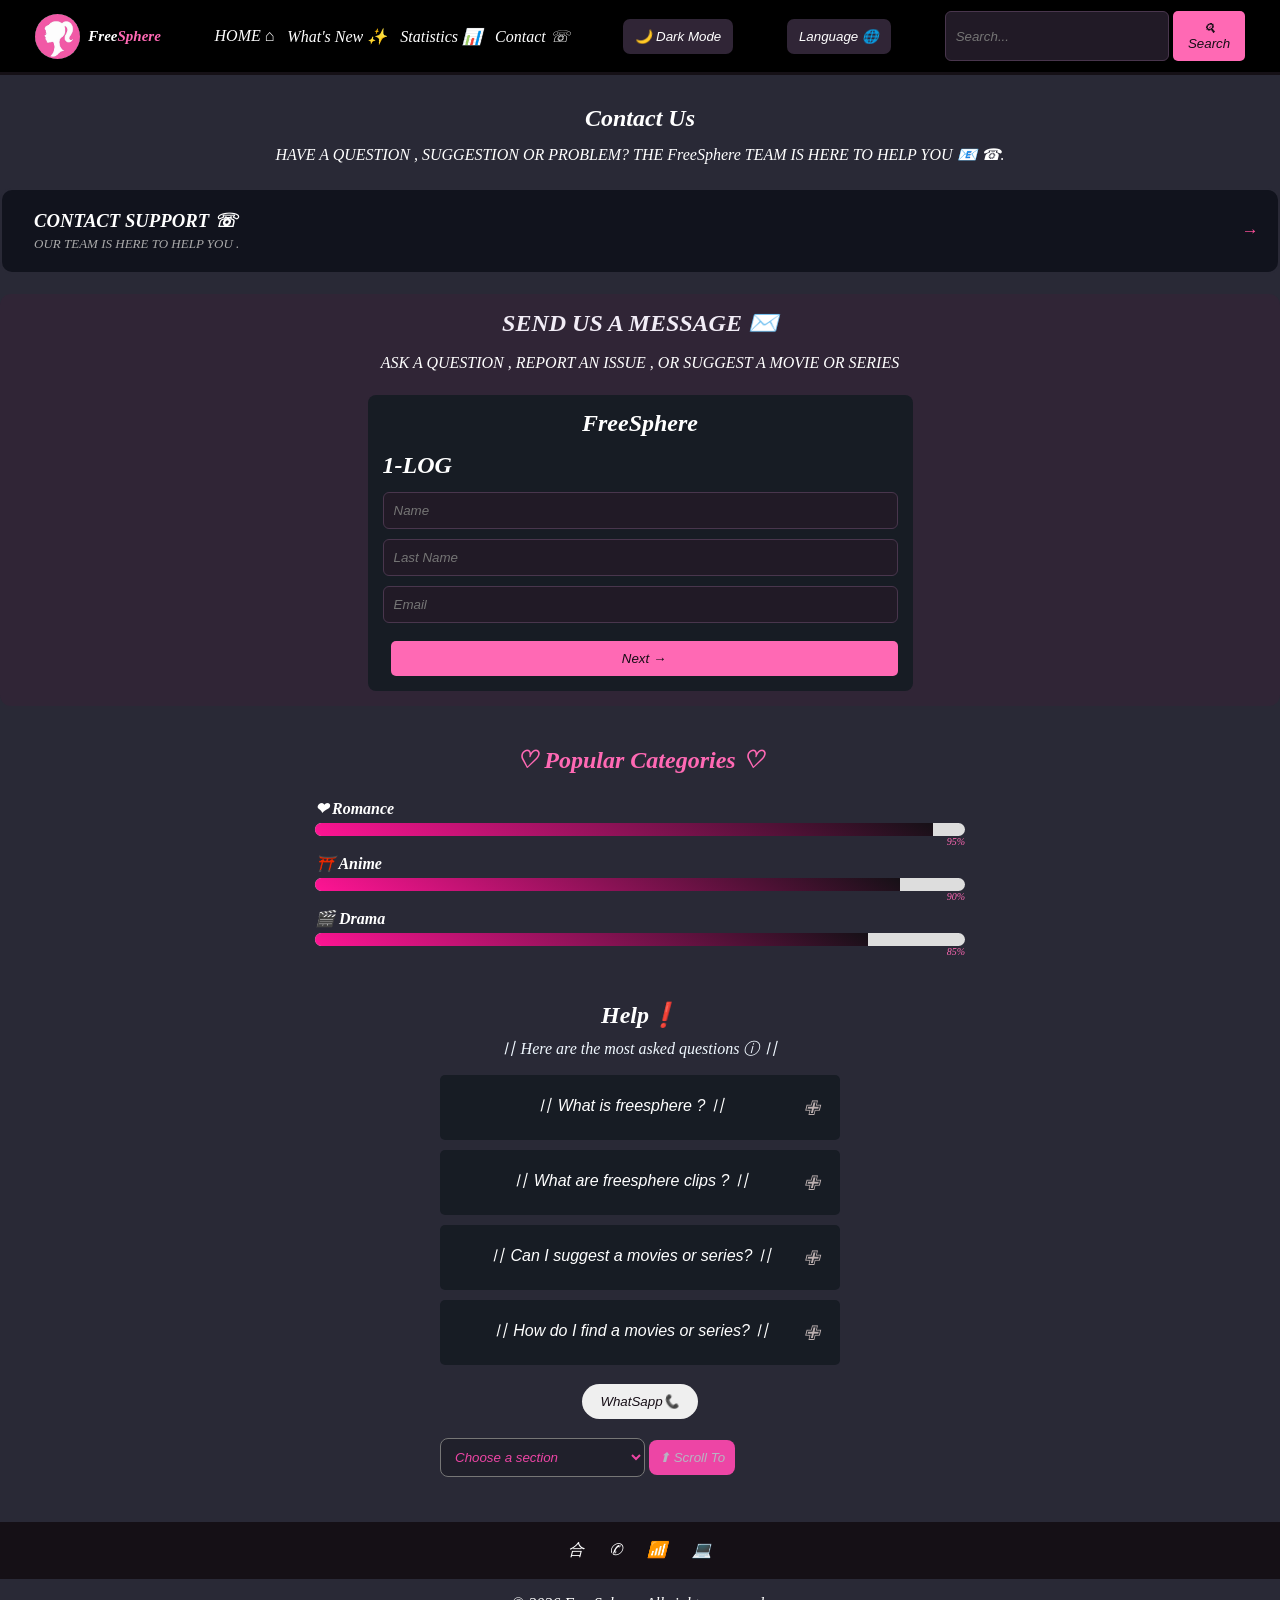
<file: contact.html>
<!DOCTYPE html>
<html lang="en">
<head>
    <meta charset="UTF-8">
    <meta name="viewport" content="width=device-width, initial-scale=1.0">
    <title>contact-page</title>

    <style>
      
  *{
    margin:0;
    padding:0;
    box-sizing:border-box;
    font-style: italic;
  }
html{
    scroll-behavior:smooth;
}

body{
    background:#292936;
    color:white;
    min-height:100vh;

}

a{
    color:white;
    text-decoration:none;

}

button{
    cursor:pointer;
    border:none;
}

img{
    display:block;
    width:100%;
    object-fit:cover;
}
header{
    display:flex;
    align-items:center;
    justify-content:space-around;
    flex-wrap:wrap;
    gap:5px;
    padding:11px;
    background:black;
    border-bottom:3px solid #151016;
    position:relative;
    z-index:10;
}

.logo{
    display:flex;
    align-items:center;
    gap:8px;

}
.logo img{
    width:45px;
    height: 45px;
    border-radius:50%;
}
.logo h1{
    font-size:15px;
    margin:0;

}
.logo span {
    color:#ff69b4;
}

nav{
    display:flex;
    align-items:center;
    gap:13px;
    flex-wrap:wrap;
}

nav a:hover{
    color:#ff69b4;
}

.mode-btn,
#lis,
.bot
{
    padding:10px 12px;
    border-radius:7px;
    color:white;
    background:#302536;

}
.mode-btn:hover,
#lis:hover,
.bot:hover{
    background: #ff69b4;
    color: #160d15;

}

.linglang{
    position: relative;
}
.lang{
    display:none;
    position:absolute;
    top:100%;
    right: 0;
    min-width: 120px;
    background: #2a202f;
    border-radius: 6px;
    z-index:20;
}
.lang div{
    padding:10px;
    cursor:pointer;
}
.lang div:hover{
    background: #fff;
    color:#ff4f9a;
}



.linglang.show .lang{
    display:block;

}
.search-con{
    display:flex;
    gap:4px;
    width: min(100%, 300px);
}

.search-con input{
    width: 90%;
    min-width: 0;
    padding:10px;
    border: 1px solid #49364d;
    border-radius: 6px;
    background: #211a26;
    color:white;
}
.search-con button ,
 .butt-on button
 {
    padding:10px 13px;
    border-radius:5px;
    background: #ff69b4;
    color:#160d15;

}



.bot{
    display:none;
    font-size:15px;
}


.contact-page{
    width: min(calc(100%-30px ), 850px);
    margin: 30px auto;

}

.contact-info{
    text-align:center;
    margin-bottom:20px
    
}
.contact-info h1, .hero h1{
    margin-bottom:10px;


}
.contact-intro,
 .contact-formsec > p
{
    text-align:center;
    line-height: 1.6;

}

.help-c{
    display:flex;
    align-items:center;
    gap:10px;
    padding:16px;
    margin:20px 0;
    background: #171c24;
    border: 1px solid  #49364d;
    border-radius:10px;
}
.help-ic,
.help-c span{
    color:#ff69b4;
}
.help-c p{
    color:#bbb;
    font-size:10px ;
    margin-top:4px;


}

.help-c span{
    margin-left:auto;
    font-size:18px
}

.contact-formsec{
padding:15px;
margin:20px 0;
background: #302536;
border-radius: 11px;
}
.contact-formsec h2{
    margin-bottom:13px;
}


.box{
    max-width: 545px;
    margin: 20px auto 0;
    padding: 15px;
    background: #171c24;
    border-radius: 8px;
}
.box h1{
    text-align:center;
    margin-bottom:15px;
}
.box input, .box select, .box textarea{
    display:block;
    width: 100%;
    margin:10px 0;
    padding:10px;
    border:1px solid #49364d;
    border-radius: 6px;
    background: #211a26;
    color: #fff;
}
.box textarea{
    resize: vertical;

}
.box label{
    display: block;
    margin-top: 13px;
}
.butt-on{
    display:flex;
    justify-content: space-between;
    gap:8px;
    margin-top: 18px;


}

.butt-on button{
    flex:1;
}
.hero{
    width: 100%;
max-width:430px;
        margin:auto;
        padding:15px;
        background: transparent;

 
}
       h1{
        text-align:center;
        color: white;
        margin-bottom: 20px;
        
       }
.flo{
    text-align: center;
    color: aliceblue;
    margin-bottom: 15px;

}
.fq{
margin-bottom: 10px;
}
.questi{
    width: 100%;
    padding: 20px;
    min-height: 65px;
    border: none;
    border-radius: 5px;
    background:#171c24;
    color: white;
    font-size: 16px;
    text-align:center;
    cursor: pointer;
    display: block;
}
       .questi:hover{
        background: #ff69b4;
       }

       .add{
        float: right;
        font-size:20px;
        color:rgb(188, 176, 176)
       }

       .rep{
        display: none;
        width: 100%;
        padding:  15px;
        color: white;
        background: #171c24;
        border-radius: 0 0 8px 8px;
        line-height: 1.5;
       }

       .rep.aktif{
display:block;

       }


       .info-it{
    display: inline-block;
    margin-top: 13px;
}

.info-ic{
    background: #8a2579;
    color: #aaa;
    margin-top: 5px;
}

.contact small{
    display: block;
    color: #aaa;
    margin-top: 5px;
}

.contact p{
    color: #fff;
    margin: 4px 0 20px ;
    text-align: center;
}
.cat{
    width:90%;
    max-width:650px;
    margin:40px auto;
}

.cat h2{
    text-align:center;
    color:#ff69b4;
    margin-bottom:25px;
}

.cate{
    margin:18px 0;
}

.cate p{
    margin-bottom:5px;
    font-weight:bold;
}

.bar{
    height:13px;
    background:#ddd;
    border-radius:10px;
    overflow:hidden;
}

.bar span{
    display:block;
    height:100%;
    background:linear-gradient(30deg, #ff1494, #151016);
    
}

.cate small{
    float:right;
    color:#ff69b4;
    font-size:10px;
}





.help-c{
    display: flex;
    align-items: center;
    gap: 12px;
    padding: 20px;
    background: #11131d;
    border: 2px solid #292936;
    border-radius: 12px;
    color: white;
    text-decoration: none;
}

.help-ic{
    font-size: 17px;
    color: #ff4f9a;
}

.help-c p{
    color: #aaa;
    font-size: 13px;
}

.help-c span{
    margin-left: auto;
    color: #ff4f9a;
    font-size: 17px;
}

#navbar.active{
display: flex;
        flex-direction: column;
        width: 100%;
}

#whatSapp{
    display:block;
    margin:19px auto;
    padding: 10px 18px;
    border-radius: 45px;
    color: #160d15;
}

#second,
#third,
#fourth{
    display: none;
}

#success{
    color:#151016;
    font-weight: bold;
}
.bottom a:hover{color:#ff69b4}
.bottom{
    display:flex;
    justify-content: center;
    flex-wrap:wrap;
    gap: 25px;
    padding: 18px;
    background: #151016;
}

footer:last-child{
    text-align:center;
    padding: 16px;
    
}

/*light mode*/
body.mode{
    background:#0e0d0d;
    color:white;
}

.scroll-box{
    position: fixed;
    bottom: 13px;
    left: 10px;
    z-index: 1500;
    display: grid;
    gap: 7px;
    width: 160px;
    padding:10px;
    background: #111119;
    border: 2px solid #ed45a5;
    border-radius: 10px;
}

#scrollOptions,
#scrollToBtn{
    padding: 10px;
    border-radius: 8px;

}
#scrollOptions{
    background: #20202b;
    color: #ed45a5;
}
#scrollToBtn{
    background: #ed45a5;
    color: #b7b4c2;
    border: none;
    cursor: pointer;
}
@media(max-width:900px){
    header{
        justify-content: center;
        
    }
    nav{
        justify-content: center;
    }
}

@media(max-width:600px){
    header{
        flex-direction: column;
    }
   

    #navbar .active{
      display: flex;  
    }
#navbar {
       display: none; 
    }

 .search-con{
    width:100%;
    order:5;
    justify-content:center;
}

.search-con input{
    width:70%;
}

.search-con button{
    width:25%;
}

.linglang{
    order:3;
}


 .contact-page{
    width: calc(100% -20px);
    margin: 20px auto;
 }

 .contact-formsec, .box{
    padding: 13px;

 }

 .report{
    align-items: flex-start;
 }
.butt-on button{
    padding: 10px 8px ;
}




.mode-btn,#lis,
.bot{ font-size: 12px;
    padding: 8px;
}


.bot{
    display:block;
    
}
.scroll-box{
    width: 150px;
    left: 5px;
    bottom: 10px;
    padding: 6px;
    gap: 5px;
}

#scrollOptions,
#scrollToBtn{
    width: 100%;
    padding: 7px;
    font-size: 10px;

}

}


    </style>
</head>
<body>
     <header>
        <div class="logo">
        <img src="logba.jpeg" alt="FreeSphere logo">
        <h1>Free<span>Sphere</span></h1>
        </div>

        <nav id="navbar">
            <a href="index.html"
            data-en="HOME⌂"

        data-fr="ACCUEIL ⌂"
        data-es="INICIO ⌂">HOME ⌂</a>
            <a href="discover.html" data-en=" What's New ✨
        "

        data-fr="Quoi de neuf ✨"
        data-es="Novedades ✨">What's New ✨</a>
            <a href="static.html" data-en="Statistics 📊 
        "

        data-fr="Statistiques 📊"
        data-es="Estadísticas 📊">Statistics 📊 </a>
            <a href="contact.html"

            data-en="Contact ☏ "

        data-fr="Contact ☏"
        data-es="Contacto ☏" > Contact ☏ </a>

        </nav>

        <button onclick="changeMode()" id="mode" class="mode-btn">
            🌙 Dark Mode
        </button>

        <div class="linglang" id="linglang">
            <button id="lis">Language 🌐</button>

            <div class="lang">
                <div onclick="changeLang('en')">English</div>
                <div onclick="changeLang('fr')">Français</div>
                <div onclick="changeLang('es')">Español</div>
            </div>
        </div>

          <button id="bot" class="bot">⫶☰</button>
<div class="search-con">
            <input type="text" id="searchInput" placeholder="Search...">
            <button onclick="searchYourCategory()"
            
             data-en=" 🔍︎Search"

        data-fr="🔍︎Rechercher"
        data-es="🔍︎Buscar"> 🔍︎Search</button>
            
        </div>

       

</header>



<main class="contact-page">
    <section class="contact-info" id="info">
        <h1
        data-en="Contact-us ☏ "

        data-fr="Contacter-nous ☏"
        data-es="Contacto ☏" >Contact Us</h1>
        <p class="contact-intro"
        data-en="HAVE A QUESTION , SUGGESTION OR PROBLEM?
            THE FreeSphere TEAM IS HERE TO HELP YOU 📧 ☎."

        data-fr="VOUS AVEZ UNE QUESTION, UNE SUGGESTION OU UN PROBLÈME ? L'ÉQUIPE FreeSphere EST LÀ POUR VOUS AIDER 📧 ☎."
        data-es="¿TIENES UNA PREGUNTA, SUGERENCIA O PROBLEMA? EL EQUIPO DE FreeSphere ESTÁ AQUÍ PARA AYUDARTE 📧 ☎." >
            HAVE A QUESTION , SUGGESTION OR PROBLEM?
            THE FreeSphere TEAM IS HERE TO HELP YOU 📧 ☎.
        </p>
        
    </section>

    



<a href="#contactForm" class="help-c">
<div class="help-ic"> </div>

    <div>
        <h3
         data-en="CONTACT SUPPORT ☏ "

        data-fr="CONTACTEZ LE SUPPORT ☏"
        data-es="CONTACTAR SOPORTE ☏">CONTACT SUPPORT ☏</h3>
        <P
         data-en="OUR TEAM IS HERE TO HELP YOU "

        data-fr="NOTRE ÉQUIPE EST LÀ POUR VOUS AIDER"
        data-es="NUESTRO EQUIPO ESTÁ AQUÍ PARA AYUDARTE">OUR TEAM IS HERE TO HELP YOU .</P>
   

</div>
<span>→</span>

</a>
<section class="contact-formsec" id="contactForm">
    <h2 style="text-align:center; font-style:italic; color:#f1ecf6;"
     data-en="SEND US A MESSAGE ✉️ "

        data-fr="ENVOIE-NOUS UN MESSAGE ✉️"
        data-es="ENVÍANOS UN MENSAJE ✉️">SEND US A MESSAGE ✉️</h2>
    <p
     data-en="ASK A QUESTION , REPORT AN ISSUE , OR SUGGEST A MOVIE OR SERIES"

        data-fr="POSER UNE QUESTION, SIGNALER UN PROBLÈME OU SUGGÉRER UN FILM OU UNE SÉRIE"
        data-es="HAZ UNA PREGUNTA, INFORMA DE UN PROBLEMA O SUGIERE UNA PELÍCULA O SERIE">ASK A QUESTION , REPORT AN ISSUE , OR SUGGEST A MOVIE OR SERIES</p>
    
    <div class="box">

        <h1>FreeSphere</h1>

    

    <form id= "contactFormData"  action="https://api.web3forms.com/submit" method="POST" novalidate>
  
      <input type="hidden" name="access_key" value="a06ed8f5-90a1-4b9b-a341-af4c591abb41"> 

    <p id="message"></p>

 
    <input type="hidden" name="subject" value="New FreeSphere Contact Message">
    <input type="hidden" name="from_name" value="FreeSphere Website">

    


  


        <div id="first">
            <h2>1-LOG</h2>
        <input type="text" id="nom" name="name" placeholder="Name">
        <input type="text" id="prenom" name="last_name" placeholder="Last Name">
        <input type="email" id="email" name="email" placeholder="Email">


        <div class="butt-on">
           <span></span> 
           <button type="button" onclick="gosec()">Next →</button>
        </div>
       </div>



<div id="second">
    <h2>2-LOG</h2>
     <select id="contactSubject"
    name="message_Subject" required>


<option value="">CHOOSE A SUBJECT</option>
<option value="Movie Suggestion">
    Movie Suggestion
</option>


<option value="Series Suggestion">
    Series Suggestion
</option>


<option value="Report An Issue">
    Report An Issue
</option>


<option value="General Question">
    General Question
</option>


<option value="Other">Other</option>


</select>



<label for="contactMessage">Your Message</label>
<textarea

id="contactMessage"
name="message"
rows="6"
placeholder="Write Your Message Here" required></textarea>



    <div class="butt-on">
           <button type="button" onclick="gofirs()">⤶Back</button>
           <button type="button" onclick="gothird()">Next →</button>
    
       </div>
</div>



   

<div id="third">
    <h2>3-MOVIE-PREFERENCES</h2>
     <select id="preference"
    name="preference" required>


<option value="">CHOOSE ONE</option>
<option value="Movie ">
    Movies
</option>


<option value="Series ">
    Series 
</option>


<option value="Other">Other</option>


</select>




 <select id="genre"
    name="genre" required>


<option value="">CHOOSE ONE</option>
<option value="anime">
    Anime
</option>


<option value="romance">
    Romance
</option>

<option value="action">Action</option>

<option value="horror">Horror</option>


<option value="Other">Other</option>



</select>






    <div class="butt-on">
           <button type="button" onclick="gosecback()">⤶Back</button>
           <button type="button" onclick="gofourth()">Next →</button>
    
       </div>
</div>






<div id="fourth">
    <h2>4-REVIEW</h2>
    <p class="review"> Check Your Details Before Sending Your Message</p>
<div class="butt-on">
          
           <button type="button" onclick="gothirback()">⤶Back</button>
     <button type="submit" onclick="log()">Send Message 🖂・・・</button>
       </div>

</div>

</form>

<p id="success"></p>

       
 </div>

</section>

<section class="cat" id="cat">

    <h2 id="sad"
     data-en="♡ Popular Categories ♡"

        data-fr="♡ Catégories Populaires ♡"
        data-es="♡ Categorías Populares ♡">♡ Popular Categories ♡</h2>


    <div class="cate">

        <p>❤︎ Romance</p>

        <div class="bar">
            <span style="width:95%"></span>
        </div>

        <small>95%</small>

    </div>


    <div class="cate">

        <p>⛩️ Anime</p>

        <div class="bar">
            <span style="width:90%"></span>
        </div>

        <small>90%</small>

    </div>


    <div class="cate">

        <p  data-en="🎬 Drama"

        data-fr="🎬 Drame"
        data-es="🎬 Drama">🎬 Drama</p>

        <div class="bar">
            <span style="width:85%"></span>
        </div>

        <small>85%</small>

    </div>

</section>

<section class="hero" i="hero">
    <h1  data-en="Help❗"

        data-fr="Aide❗"
        data-es="¡Ayuda❗">Help❗</h1>
    <p class="flo"  data-en=" 〢 Here are the most asked questions ⓘ 〢"

        data-fr="〢 Voici les questions les plus posées ⓘ 〢"
        data-es="〢 Aquí están las preguntas más frecuentes ⓘ 〢">
        〢 Here are the most asked questions ⓘ 〢
    </p>

    <!--questi-->
    <div class="fq">
        <button class="questi">
            〢 What is freesphere ? 〢
            <span class="add">✙</span>
        </button>

        <div class="rep">
            ⸝⸝ Freesphere is a website to discover movies and
            different movie categories and
            that gives places to watch
            movies too.⸝⸝
        </div>
    </div>





    <div class="fq">
        <button class="questi">
            〢 What are freesphere clips ? 〢
            <span class="add">✙</span>
        </button>

        <div class="rep">
            ⸝⸝ Clips are short videos from movies and
             series usually around 10 -20 seconds or 
            longer depending on the
            content.⸝⸝
        </div>
    </div>







 <div class="fq">
        <button class="questi">
            〢 Can I suggest a movies or series? 〢
            <span class="add">✙</span>
        </button>

        <div class="rep">
            ⸝⸝ Yes!you can use the contact page to send suggestion .⸝⸝
        </div>
    </div>





<div class="fq">
        <button class="questi">
            〢 How do I find a movies or series? 〢
            <span class="add">✙</span>
        </button>

        <div class="rep">
            ⸝⸝ You can use the search bar or
             browse trough categories and 
            recommendations .⸝⸝
        </div>
    </div>

 
    







<button id="whatSapp" type="button">

WhatSapp📞
</button>



 <select id="scrollOptions">
        <option value="" data-en="Choose a section"

        data-fr="Choisis une section"
        data-es="Elige una sección">
    Choose a section
</option>


<option value="hero"
 data-en="Help❗"

        data-fr="Aide❗"
        data-es="¡Ayuda❗">
    Help❗
</option>


<option value="contactForm"
 data-en="SEND US A MESSAGE ✉️ "

        data-fr="ENVOIE-NOUS UN MESSAGE ✉️"
        data-es="ENVÍANOS UN MENSAJE ✉️">SEND US A MESSAGE ✉️
    
</option>

<option value="cat"
 data-en="♡ Popular Categories ♡"

        data-fr="♡ Catégories Populaires ♡"
        data-es="♡ Categorías Populares ♡">♡ Popular Categories
</option>


<option value="info"
 data-en="Contact-us ☏ "

        data-fr="Contacter-nous ☏"
        data-es="Contacto ☏" >Contact Us

</option>

    </select>


<button id="scrollToBtn"
onclick="scrollToSection()">

⬆ Scroll To</button>


    <script>
const btnbot = document.getElementById("bot");
const menunav = document.getElementById("navbar");


btnbot.onclick = function(){



    menunav.classList.toggle("active");

};

const lis = document.getElementById("lis")
const menu = document.getElementById("linglang")








lis.addEventListener("click",function(e){


    e.stopPropagation();
    menu.classList.toggle('show');
})


 function changeLang(lang){
    
    
    document.querySelectorAll("[data-" + lang +"]").forEach(element =>{
        element.textContent = element.getAttribute("data-" + lang);
    });
    
    document.documentElement.lang = lang
    menu.classList.remove("show");
}



function changeMode(){

    document.body.classList.toggle("mode");

    let btn = document.getElementById("mode");

    if(document.body.classList.contains("mode")){
        btn.innerHTML = "☀️ Light Mode";
    }else{
        btn.innerHTML = "🌙 Dark Mode";
    }
}



function scrollToSection(){
    const id= document.getElementById("scrollOptions").value;
    const section = document.getElementById(id);


    if(section) {
        section.scrollIntoView({ behavior: "smooth"});
    } else{
        alert("please choose a section")
    }

}




function searchYourCategory(){

    let input = document
        .getElementById("searchInput")
        .value
        .toLowerCase()
        .trim();


    if(input === ""){

        alert("Please search something");

        return;

    }


    if(
        input.includes("contact") ||
        input.includes("contactez") ||
        input.includes("contacto")
    ){

        window.location.href = "contact.html";

    }


    else if(
        input.includes("home") ||
        input.includes("accueil") ||
        input.includes("inicio")
    ){

        window.location.href = "index.html";

    }


    else if(
        input.includes("statistics") ||
        input.includes("statistiques") ||
        input.includes("estadísticas")
    ){

        window.location.href = "static.html";

    }


    


    else if(
        input.includes("new") ||
        input.includes("nouveautés") ||
        input.includes("novedades")
    ){

        window.location.href = "discover.html";

    }


    else{

        alert("Page not found");

    }

}







 const button = document.getElementById("whatSapp")


button.addEventListener("click", function() {

const phoneNumber = "17543293302" 

const message = "Hello."

const link = 
"https://wa.me/"
+phoneNumber
+"?text="
+encodeURIComponent(message)

window.open(link, "blank");



});






    const questi = document.querySelectorAll(".questi")
    questi.forEach(function(ques){

        ques.onclick= function(){

            const repi = ques.nextElementSibling

            const add= ques.querySelector(".add")


            repi.classList.toggle("aktif")

if(repi.classList.contains("aktif")){
    add.textContent = "▬"
}else{
    add.textContent = "+"
}

        }
    })


   



    


    const first= document.getElementById("first");
    const second= document.getElementById("second");
    const third= document.getElementById("third");
    const fourth= document.getElementById("fourth");
const form= document.getElementById("contactFormData");
const success = document.getElementById("success")
const genre= document.getElementById("genre");
    const preference= document.getElementById("preference");
    const nom= document.getElementById("nom");
    const prenom= document.getElementById("prenom");
    const contactSubject = document.getElementById("contactSubject");
    const contactMessage = document.getElementById("contactMessage");
    const email = document.getElementById("email");
    const message= document.getElementById("message");

    second.style.display="none";
    third.style.display="none";
    fourth.style.display="none";




function gosec(){
    if(nom.value ==""  || prenom.value =="" || email.value ==""){
        message.textContent="Please fill all the fields 🖿";

    }else{
        message.textContent ="";
        first.style.display ="none"
        second.style.display ="block"
    }

}



function gothird(){
if(contactSubject.value ==""  || contactMessage.value.trim() == ""){
       message.textContent="Please fill all the fields 🖿";
    
    }else{
        message.textContent ="";
        second.style.display ="none" 
        third.style.display = "block"
    }
}

function gofourth(){
    if(preference.value ==""  || genre.value ==""){
        message.textContent="Please Choose Your Movie Preference ";
    
    }else{
        message.textContent ="";
        third.style.display ="none"
        fourth.style.display ="block"
    }
}


function gofirs(){
    message.textContent ="";
    first.style.display ="block"
    second.style.display = "none"
}

function gosecback(){

    message.textContent ="";
    third.style.display ="none"
    second.style.display = "block"
}




function gothirback(){
    
    message.textContent ="";
    third.style.display ="block"
    fourth.style.display = "none"
}


function log(){
    
    if(nom.value ==""  || prenom.value =="" || email.value ==""||
    contactSubject.value ==""  || contactMessage.value =="" || preference.value ==""||
    genre.value ==""){

message.textContent="Please fill all the fields 🖿";



    } else{
        message.textContent ="";
        success.textContent="You have successfully logged in ✅";

   
      
        



setTimeout(function(){
 formEns.submit()

}, 4000)

 }


 

}
</script>

</section>

</main>




<footer class="bottom">
    <a href="index.html">
       
        <span class="homel"> 合</span>
    </a>
 <a href="contact.html">
    
        <span class="contactl">✆</span>
    </a>
<a href="static.html">
    
        <span class="statl">📶</span>
    </a>
<a href="discover.html">
  
        <span class="discol">  💻</span>
    </a>

</footer>


<footer>

<p> &copy; 2026 FreeSphere. All rights reserved.</p>
</footer>


   

</div>
</body>
</html>
</file>
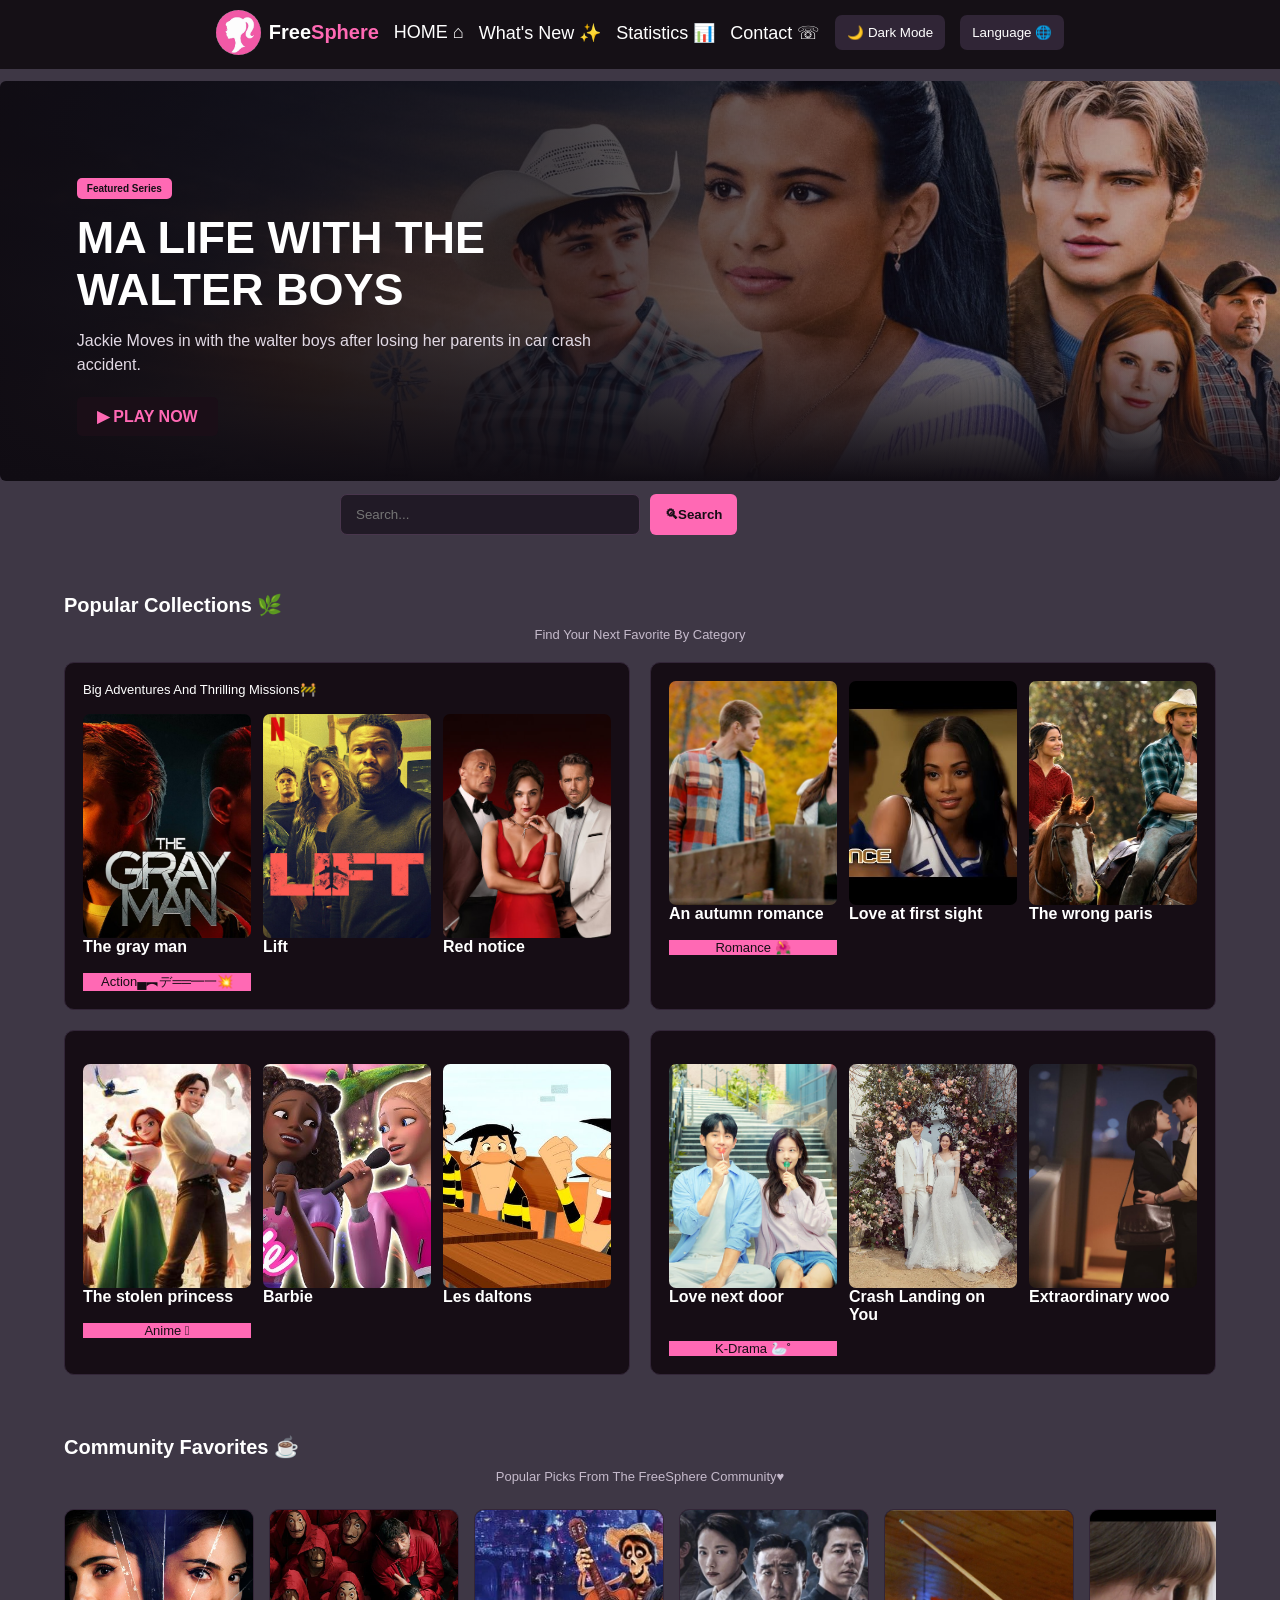
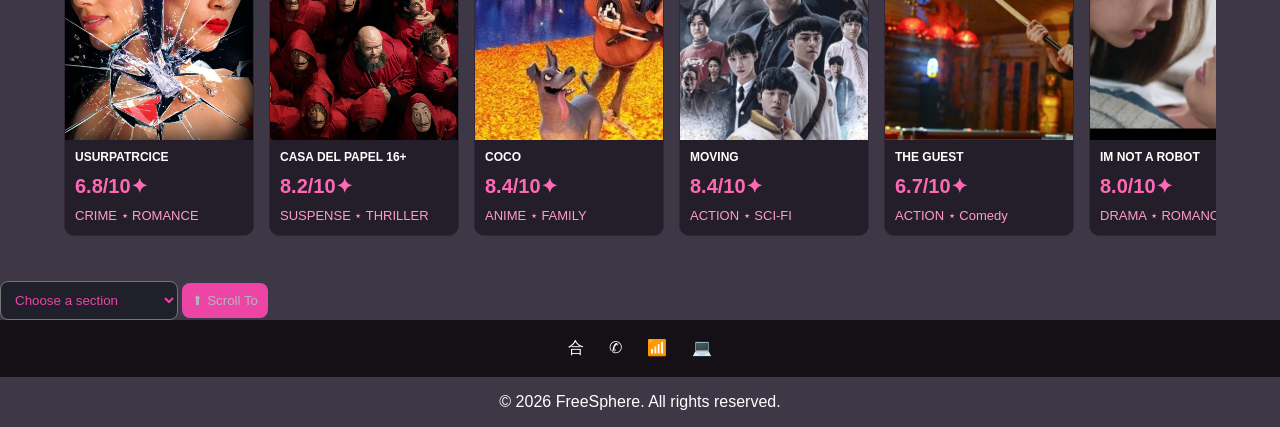
<file: discover.html>
<!DOCTYPE html>
<html lang="en">
<head>
    <meta charset="UTF-8">
    <meta name="viewport" content="width=device-width, initial-scale=1.0">
    <title>Discover</title>
    <style>
*{
    margin:0;
    padding:0;
    font-family:'Trebuchet MS', 'Lucida Sans Unicode', 'Lucida Grande', 'Lucida Sans', Arial, sans-serif;
    box-sizing:border-box;
}
html{
    scroll-behavior:smooth;
}

body{
    background:#3e3745;
    color:#fff;
    min-height:100vh;
}

a{
    color:#fff;
    text-decoration:none;

}


button{
    cursor:pointer;
    border:none;
}

img{
    display:block;
    width:100%;
    object-fit:cover;
}


/*header*/
header{
    display:flex;
    align-items:center;
    justify-content: center;
    gap:15px;
    padding:10px 5px;
    background:#151016;
    border-bottom:4px solid #151016;
    
    margin-bottom: 12px;
    top:0;
    z-index:1000;
}

.logo{
    display:flex;
    align-items:center;
    gap:8px;
    flex-shrink:0;
}

.logo img{
    width:45px;
    height:45px;
    border-radius:50%;
    object-fit:cover;
}
.logo h1{
    font-size:20px;
    white-space: nowrap;
}
.logo span,
.titl span{
    color:#ff69b4;

}
nav{
    display:flex;
    align-items: center;
    gap:15px;
}
nav a{
    font-size:18px;
    transition:color .3s;

}

nav a:hover{
    color:#ff69b4;
}

.mode-btn,
#lis,
.bot{
    padding:10px 12px;
    border-radius:7px;
    color:white;
    background:#302536;
    transition:.3s;
}

.mode-btn :hover,
#lis :hover,
.bot:hover{
    background:#ff69b4;
    color:#160d15;
}

.linglang{
    position:relative;
}
.lang{
   display: none; 
   position:absolute;
   top:45px;
   right:0;
   min-width:120px;
   background:#2a202f;
   border:1px solid #49364d;
   border-radius: 7px;
   overflow:hidden;
   z-index:1001;


}

.lang div{
    padding:10px;
    cursor:pointer;

}
.lang div:hover {
    background: #ff69b4;
    color: #160d15;
}


.linglang.show .lang{
    display:block;

}

.bot{
    display:none;
    font-size:15px;
}

/*banner*/

.bannerS{
    min-height: 400px;
    border-radius: 6px;
    display:flex;
    align-items: flex-end;
    padding:45px 6%;
    background: linear-gradient(90deg, rgba(16,12,19,.98) 0%,
     rgba(16,12,19,.75) 45%, rgba(16,12,19,.1) 100%),

    linear-gradient(0deg, #100c13 0% ,transparent 45%),

    url("life.jpeg") center 30%/ cover no-repeat;

    margin-top:0;
}


.bannerD{
    max-width:550px;
}

.tag{
    display:inline-block;
    background:#ff69b4;
    color:#151016;
    font-weight: bold;
    padding:5px 10px;
    border-radius: 5px;
    font-size:10px;
    margin-bottom:13px;
}


.bannerD h2{
    font-size: clamp(25px ,5vw , 45px);
    margin-bottom:13px;
}

.bannerD p{
    color:#e1d9e4;
    line-height: 1.5;
    margin-bottom:20px;

}

.btn{
    display:inline-block;
    padding:10px 20px;
    border-radius:5px ;
    background: #1a0e17;
    color:#ff69b4;
    font-weight: bold;
    transition: .3s;

}

.btn:hover{
    background: #ff9ccc;
    transform: translateY(-2px);
}

/*section heading*/

.sec,
.trendS,
.sectio,
.seci{
    padding:30px 5%;

}

.titl,
.sec-titl{
    font-size: 20px;
    margin-bottom: 20px;
}


.sec-sub{
    color:#c5bacb;
    margin-top: -10px;
    margin-bottom: 20px;
}


/*recommend cards*/

.reco-grid{
    display:grid;
    grid-template-columns: repeat(4 , minmax(0,1fr));
    gap:20px;

}

.reco-card{
    min-width: 0;
    background: #160d15;
    border: 1px solid #332638;
    border-radius: 10px;
    padding: 18px;
    overflow: hidden;

}
.reco-card h3,
.reco-card div{
    color:#ff69b4;
    font-size: 14px;
    line-height: 1.4;
    margin-bottom: 15px;

}

.recof{
    display: grid;
    grid-template-columns: repeat(2, minmax(0, 1fr));
    gap: 12px;
}
.collec-mov{
    min-width: 0;
}
.recogrid img{
    width: 100%;
    aspect-ratio: 3/4;
    border-radius: 7px;
    object-fit: cover;
    transition: transform .3s;
}
.recogrid img:hover{
    transform: scale(1.04);
}

.reco-card{
    min-width: 0;
    background: #100c13;

}
.reco-card:hover{
    transform:translateY(-4px);
    border-color:#ff69b4;
}

.reco-card > img{
    width:180px;
    min-height: 150px;
    border-radius: 7px;
    

}



.reco-card,
.reco-info{
min-width: 0;
max-width: 100%;
box-sizing: border-box;
justify-content: center;
}


.reco-info h3{
max-width:100%;
overflow-wrap: anywhere;
word-break: normal;

}

.rating{
color: #ff69b4;
font-size: 20px;
font-weight: bold;
}

.reco-info div{
    max-width: 100%;
    min-width: 0;
}

.reco-info div a{
    display: inline-block;
    max-width: 100%;
    white-space: normal;
    overflow-wrap: anywhere;
}


.movieif p{
    color: #ff9ccc;
    font-size: 13px;
    line-height: 1.5;
}

.playbtn{
    display:inline-flex;
    align-items: center;
    justify-content: center;
    width: 40px;
    height: 40px;
    border-radius: 50%;
    background: #ff69b4;
    color: #160d15;
    font-size: 16px;
    margin-top: auto;
    transition: .3s;
}

.playbtn:hover{
    background: #fff;
    transform: scale(1.08);
}


.play-btn{
    width: 40px;
    height: 40px;
    display: flex;
    justify-content: center;
    align-items: center;
    text-decoration: none;
    color: white;
    background: rgba(159, 111, 111, 0.2);
    border: 1px solid rgba(76, 54, 54, 0.5);
    border-radius: 50%;
    transition: .3s;
}

.play-btn:hover{
    background: #ff69b4;
    transform: scale(1.1);
}


/* search bar*/
.search-con{
    display: flex;
    gap:10px ;
    width: min(90% , 600px);
    margin:13px auto 28px;
}

.search-con input{
    flex: 1;
    min-width: 0;
    padding: 12px 15px;
    border: 1px solid #49364d;
    border-radius: 7px;
    outline: none;
    background: #211a26;
    color:white;
}

.search-con input:focus{
    border-color: #ff9ccc;
}

.search-con button{
    padding: 10px 15px;
    background: #ff69b4;
    color: #160d15;
    border-radius: 6px;
    font-weight: bold;
}

/*horizontal movie rows*/

.SCROLL-ROW,
.scrollro{
    display: flex;
    gap: 15px;
    overflow-x: auto;
     overflow-y: hidden;
    padding: 5px 2px 15px;
    scroll-snap-type: x mandatory;
    scrollbar-width: thin;
    scrollbar-color: #ff69b4 #28202d;
}

.SCROLL-ROW::-webkit-scrollbar,
.scrollro::-webkit-scrollbar{
    height: 7px;
}


.SCROLL-ROW::-webkit-scrollbar-thumb,
.scrollro::-webkit-scrollbar-thumb{
    background: #ff69b4;
    border-radius: 10px;
}

.movie-card,
.movicardC{
    flex: 0 0 190px;
    width: 190px;
    min-width: 0;
    background: #241d2a;
    border: 1px solid #332638;
    border-radius: 10px;
    overflow: hidden;
    scroll-snap-align: start;
    transition: transform .3s, border-color .3s;
}

.movie-card:hover,
.movicardC:hover{
    transform: translateY(-5px);
    border-color: #783b59;
}

.poster{
    position: relative;
    overflow: hidden;
}

.poster img{
    height: 230px;
    object-fit: cover;
    transition: transform .4s;
}

.movie-card:hover .poster img,
.movicardC:hover .poster img{
    transform: scale(1.04);
}

.poster .playbtn{
    position: absolute;
    right: 10px;
    bottom: 10px;
}


.movieif{
    padding: 10px;
}


.movieif h3{
    font-size: 12px;
    line-height: 1.3;
    margin-bottom: 8px;
}


.movieif .rating{
    margin-bottom: 8px;
}

/*POPULAR COLLEC*/

.collec-grid{
    display: grid;
    grid-template-columns: repeat(2, minmax(0,1fr));
    gap:20px;
}


.collecti{
    min-width: 0;
    background: #160d15;
    border: 1px solid #332638;
    border-radius: 10px;
    padding: 18px;
    overflow: hidden;

}
.collecti h3{
    color:#ff69b4;
    font-size: 14px;
    line-height: 1.4;
    margin-bottom: 15px;

}
.collecti > p{
color:white;
font-size: 13px;
line-height: 1.4;
margin-bottom: 15px;
}

.collgridf{
    display: grid;
    grid-template-columns: repeat(3 , minmax(0, 1fr));
    gap: 12px;
}
.collec-mov{
    min-width: 0;
}
.collec-mov img{
    width: 100%;
    aspect-ratio: 3/4;
    border-radius: 7px;
    object-fit: cover;
    transition: transform .3s;
}
.collec-mov img:hover{
    transform: scale(1.04);
}
.but{
    background: #ff69b4;
    color: #160d15;
    font-size: 13px;
    margin-top: 5px;
}
#navbar.active{
    display: flex;
}
.bot{
    display: none;
}
/*light mode*/
body.mode{
    background:#0e0d0d;
    color:white;
}





.bottom a:hover{color:#ff69b4}


.bottom{
    display:flex;
    justify-content: center;
    flex-wrap:wrap;
    gap: 25px;
    padding: 18px;
    background: #151016;
}

footer:last-child{
    text-align:center;
    padding: 16px;
    
}
.scroll-box{
    position: fixed;
    bottom: 13px;
    left: 10px;
    z-index: 1500;
    display: grid;
    gap: 7px;
    width: 160px;
    padding:10px;
    background: #111119;
    border: 2px solid #ed45a5;
    border-radius: 10px;
}

#scrollOptions,
#scrollToBtn{
    padding: 10px;
    border-radius: 8px;

}
#scrollOptions{
    background: #20202b;
    color: #ed45a5;
}
#scrollToBtn{
    background: #ed45a5;
    color: #b7b4c2;
    border: none;
    cursor: pointer;
}

@media(max-width:760px) {
    header{
        flex-wrap: wrap;
    }
    #navbar{
        flex-wrap: wrap;
        justify-content: center;
        gap: 10px;
    }
}
#searchInput{
    width: 100%;
    max-width: 300px;
}



.movie-card{
     width: 100%;
    max-width: 280px;
}

.sec-titl .titl{
    font-size: 23px;
    text-align: center;
}
.sec-sub{
    font-size: 13px;
    text-align: center;
}

.banner{
    padding: 25px 13px;
    background-position: center;

}
  @media (max-width: 600px){
    .collec-grid{
 grid-template-columns: 1fr;
    }

    header{
        flex-wrap: wrap;

    }
    .bot{
        display: block;
    }
    #navbar .active{
      display: flex;  
    }
    #navbar {
       display: none; 
       flex-direction: column;
       align-items: center;
       width: 100%;
    }

   .scroll-box{
    width: 150px;
    left: 5px;
    bottom: 10px;
    padding: 6px;
    gap: 5px;
}

#scrollOptions,
#scrollToBtn{
    width: 100%;
    padding: 7px;
    font-size: 10px;

}
}


    </style>
</head>
<body>
    <!--HEADER-->
    <header>
        <div class="logo">
        <img src="logba.jpeg" alt="FreeSphere logo">
        <h1>Free<span>Sphere</span></h1>
        </div>

        <nav id="navbar">
            <a href="index.html"  data-en="HOME⌂"

        data-fr="ACCUEIL ⌂"
        data-es="INICIO ⌂">HOME ⌂</a>
            <a href="discover.html"  data-en=" What's New ✨
        "

        data-fr="Quoi de neuf ✨"
        data-es="Novedades ✨">What's New ✨</a>
            <a href="static.html" data-en="Statistics 📊 
        "

        data-fr="Statistiques 📊"
        data-es="Estadísticas 📊">Statistics 📊 </a>
            <a href="contact.html" data-en="Contact ☏
        "

        data-fr="Contact ☏"
        data-es="Contacto ☏">Contact ☏</a>

        </nav>

        <button onclick="changeMode()" id="mode" class="mode-btn">
            🌙 Dark Mode
        </button>

        <div class="linglang" id="linglang">
            <button id="lis"
             data-en="Language 🌐"

        data-fr="Langue🌐"
        data-es="Idioma 🌐">Language 🌐</button>

            <div class="lang">
                <div onclick="changeLang('en')">English</div>
                <div onclick="changeLang('fr')">Français</div>
                <div onclick="changeLang('es')">Español</div>
            </div>
        </div>

         <button id="bot" class="bot">⫶☰</button>

    </header>
<!--EPISODES-->
<section class="bannerS" id="banner">
    <div class="bannerD">
        <span class="tag" >Featured Series</span>
        <h2>
           MA LIFE WITH THE WALTER BOYS 
        </h2>
        <p>Jackie Moves in with the walter boys after losing her parents in car crash accident. </p>
        <a class="btn"  href="https://www.netflix.com/us/title/81426967?s=a&trkid=13747225&shareType=Title&shareUuid=309cbb94-427e-4ae2-b4f3-8c396354c433&trg=cp&unifiedEntityIdEncoded=Video%3A81426967&vlang=en&clip=82999077"  target="_blank" class="Play-btn">
            ▶︎
        PLAY NOW</a>

    </div>

</section>



<!--SEARCH BAR AFTER EPISODES-->

    <section>
<div class="search-con">
            <input type="text" id="searchInput" placeholder="Search...">
            <button onclick="searchYourCategory()"
             data-en=" 🔍︎Search"

        data-fr="🔍︎Rechercher"
        data-es="🔍︎Buscar"> 🔍︎Search</button>
            
        </div>
    </section>





    <section class="sectio" id="collec">
    <h2 class="sec-titl"
    
     data-en=" Popular Collections 🌿
        "

        data-fr="Collections Populaires 🌿"
        data-es="Colecciones Populares 🌿">
        
        Popular Collections 🌿
    </h2>
    <p class="sec-sub"
     data-en="Find Your Next Favorite By Category
        "

        data-fr="Trouvez votre prochain coup de cœur par catégorie"
        data-es="Encuentra tu próximo favorito por categoría">Find Your Next Favorite By Category</p>
    <div class="collec-grid">







 <!--ACTION-->






 <article class="collecti">

    

    <p
     data-en="Big Adventures And Thrilling Missions🚧
        "

        data-fr="Grandes aventures et missions palpitantes🚧"
        data-es="Grandes aventuras y misiones emocionantes🚧">Big Adventures And Thrilling Missions🚧</p>

    <div class="collgridf">

        <div class="collec-mov">
        <img src="man.jpeg" alt="">
         <h4>The gray man</h4>
        </div>

        <div class="collec-mov">
          <img src="lrf.jpeg" alt="" >
           <h4>Lift</h4>
            
        </div>


        <div class="collec-mov">
           <img src="red.jpeg" alt="">
            <h4>Red notice </h4> 
            
        </div>
<button class="but"
 data-en="Action▄︻デ══━一💥
        "

        data-fr="Action▄︻デ══━一💥"
        data-es="Acción▄︻デ══━一💥">Action▄︻デ══━一💥</button>

    </div>
 </article>



 <!--ROMANCE-->


<article class="collecti">

    

    

    <div class="collgridf">

        <div class="collec-mov">
        <img src="season.jpeg" alt="">
         <h4>An autumn romance</h4>
        </div>

        <div class="collec-mov">
           <img src="bounce.jpeg" alt="">
           <h4>Love at first sight</h4>
            
        </div>


        <div class="collec-mov">
           <img src="paris.jpeg" alt="">
            <h4>The wrong paris</h4> 
            
        </div>

<button class="but"
 data-en="Romance 🌺
        "

        data-fr="Romance 🌺"
        data-es="Romance 🌺">Romance 🌺</button>
    </div>
 </article>

<!--ANIME-->
<article class="collecti">

    

    <p></p>

    <div class="collgridf">

        <div class="collec-mov">
        <img src="princesse.jpeg" alt="">
         <h4>The stolen princess</h4>
        </div>

        <div class="collec-mov">
           <img src="barbie.jpeg" alt="">
           <h4>Barbie</h4>
            
        </div>


        <div class="collec-mov">
            <img src="dal.jpeg" alt="">
            <h4>Les daltons</h4> 
            
        </div>

 <button class="but"
  data-en="Anime 𖦏
        "

        data-fr="Anime 𖦏"
        data-es="Anime 𖦏">Anime 𖦏</button>
    </div>
 </article>
<!--K-DRAMA-->
<article class="collecti">

    

    <p></p>

    <div class="collgridf">

        <div class="collec-mov">
        <img src="NNEXT.jpeg" alt="">
         <h4>Love next door</h4>
        </div>

        <div class="collec-mov">
           <img src="crash.jpeg" alt="">
           <h4>Crash Landing on You</h4>
            
        </div>

   <div class="collec-mov">

           <img src="ext.jpeg" alt="">
            <h4>Extraordinary woo</h4> 
            
        </div>
        
    <button class="but"
     data-en="K-Drama 🦢˚
        "

        data-fr="K-Drama 🦢˚"
        data-es="K-Drama 🦢˚">K-Drama 🦢˚</button>

    </div>
 </article>

    </div>
</section>



    <!--FreeSphere Picks-->
    

<!--POPULAR COLLECTIONS-->

<!--COMMUNITY FAVORITES-->
<section class="seci" id="commu">
    <h2 class="sec-titl"
    
     data-en="
        Community Favorites ☕"

        data-fr="Favoris de la communauté ☕"
        data-es="Favoritos de la comunidad ☕"> Community Favorites ☕
       
    </h2>
    <p class="sec-sub"
    data-en=" Popular Picks From The FreeSphere Community♥︎
        "

        data-fr="Choix Populaires de la Communauté FreeSphere♥︎  "
        data-es="Selecciones Populares de la Comunidad FreeSphere♥︎">
    Popular Picks From The FreeSphere Community♥︎</p>

    <div class="scrollro">
        <article class="movicardC">
            <div class="poster">
            <img src="usur.jpeg">
            </div>
            <div class="movieif">
                <h3>USURPATRCICE</h3>
              <div class="rating">
               6.8/10✦ 
              </div>
              <p>CRIME ⋆  ROMANCE</p>  
            </div>
        </article>


<article class="movicardC">
            <div class="poster">
            <img src="casa.jpeg">
            </div>
            <div class="movieif">
                <h3>CASA DEL PAPEL 16+</h3>
              <div class="rating">
                8.2/10✦
              </div>
              <p>SUSPENSE ⋆  THRILLER</p>  
            </div>
        </article>



        <article class="movicardC">
            <div class="poster">
         <img src="co.jpeg">
            </div>
            <div class="movieif">
               <h3>COCO</h3>
              <div class="rating">
                8.4/10✦
              </div>
              <p>ANIME ⋆  FAMILY</p>  
            </div>
        </article>


        <article class="movicardC">
            <div class="poster">
            <img src="mov.jpeg">
            </div>
            <div class="movieif">
               <h3>MOVING</h3>  
              <div class="rating">
                8.4/10✦
              </div>
              <p>ACTION ⋆  SCI-FI</p>  
            </div>
        </article>


        <article class="movicardC">
            <div class="poster">
             <img src="ge.jpeg">
            </div>
            <div class="movieif">
                <h3>THE GUEST</h3>
              <div class="rating">
                6.7/10✦
              </div>
              <p>ACTION ⋆ Comedy</p>  
            </div>
        </article>


        <article class="movicardC">
            <div class="poster">
             <img src="robo.jpeg">
            </div>
            <div class="movieif">
                <h3>IM NOT A ROBOT</h3>
              <div class="rating">
                8.0/10✦
              </div>
              <p>DRAMA ⋆  ROMANCE</p>  
            </div>
        </article>

        <article class="movicardC">
            <div class="poster">
             <img src="name.jpeg">
            </div>
            <div class="movieif">
            <h3>YOUR NAME</h3>

              <div class="rating">
                8.4/10✦
              </div>
              <p>ANIME ⋆  ROMANCE</p>  
            </div>
        </article>











    </div>
     
</section>

<select id="scrollOptions">
        <option value="" data-en="Choose a section"

        data-fr="Choisis une section"
        data-es="Elige una sección">
    Choose a section
</option>


<option value="banner"
  data-en="HOME⌂"

        data-fr="ACCUEIL ⌂"
        data-es="INICIO ⌂">HOME ⌂
    
</option>


<option value="trends"
 data-en="FreeSphere Picks 𖹭
        "

        data-fr="FreeSphere Sélections 𖹭" 
        data-es="Selecciones de FreeSphere 𖹭"
        >FreeSphere Picks 𖹭

    
</option>

<option value="collec"
 data-en=" Popular Collections 🌿
        "

        data-fr="Collections Populaires 🌿"
        data-es="Colecciones Populares 🌿">
        
        Popular Collections 🌿

</option>

<option value="commu"

     data-en="
        Community Favorites ☕"

        data-fr="Favoris de la communauté ☕"
        data-es="Favoritos de la comunidad ☕">
       
</option>


    </select>


<button id="scrollToBtn"
onclick="scrollToSection()">

⬆ Scroll To</button>



<script>

const lis = document.getElementById("lis")
const menu = document.getElementById("linglang")



const btnbot = document.getElementById("bot");
const menunav = document.getElementById("navbar");


btnbot.onclick = function(){



    menunav.classList.toggle("active");

};






lis.addEventListener("click",function(e){


    e.stopPropagation();
    menu.classList.toggle('show');
})




function changeLang(lang){
    
    
    document.querySelectorAll("[data-" + lang +"]").forEach(element =>{
        element.textContent = element.getAttribute("data-" + lang);
    });
    
    document.documentElement.lang = lang
    menu.classList.remove("show");
}



 function scrollToSection(){
    const id= document.getElementById("scrollOptions").value;
    const section = document.getElementById(id);


    if(section) {
        section.scrollIntoView({ behavior: "smooth"});
    } else{
        alert("please choose a section")
    }

} 

function searchYourCategory(){
 

  let input = document
        .getElementById("searchInput")
        .value
        .toLowerCase()
        .trim();


    if(input === ""){

        alert("Please search something");

        return;

    }


    if(
        input.includes("contact") ||
        input.includes("contactez") ||
        input.includes("contacto")
    ){

        window.location.href = "contact.html";

    }


    else if(
        input.includes("home") ||
        input.includes("accueil") ||
        input.includes("inicio")
    ){

        window.location.href = "index.html";

    }


    else if(
        input.includes("statistics") ||
        input.includes("statistiques") ||
        input.includes("estadísticas")
    ){

        window.location.href = "static.html";

    }


    


    else if(
        input.includes("new") ||
        input.includes("nouveautés") ||
        input.includes("novedades")
    ){

        window.location.href = "discover.html";

    }




    else{

        alert("Page not found");

    }

}




function changeMode(){

    document.body.classList.toggle("mode");

    let btn = document.getElementById("mode");

    if(document.body.classList.contains("mode")){
        btn.innerHTML = "☀️ Light Mode";
    }else{
        btn.innerHTML = "🌙 Dark Mode";
    }



   
}






</script>







<br>


<footer class="bottom">
    <a href="index.html">
       
        <span class="homel"> 合</span>
    </a>
 <a href="contact.html">
    
        <span class="contactl">✆</span>
    </a>
<a href="static.html">
    
        <span class="statl">📶</span>
    </a>
<a href="discover.html">
  
        <span class="discol">  💻</span>
    </a>

</footer>


<footer>

<p> &copy; 2026 FreeSphere. All rights reserved.</p>
</footer>



    
</body>
</html>
</file>
